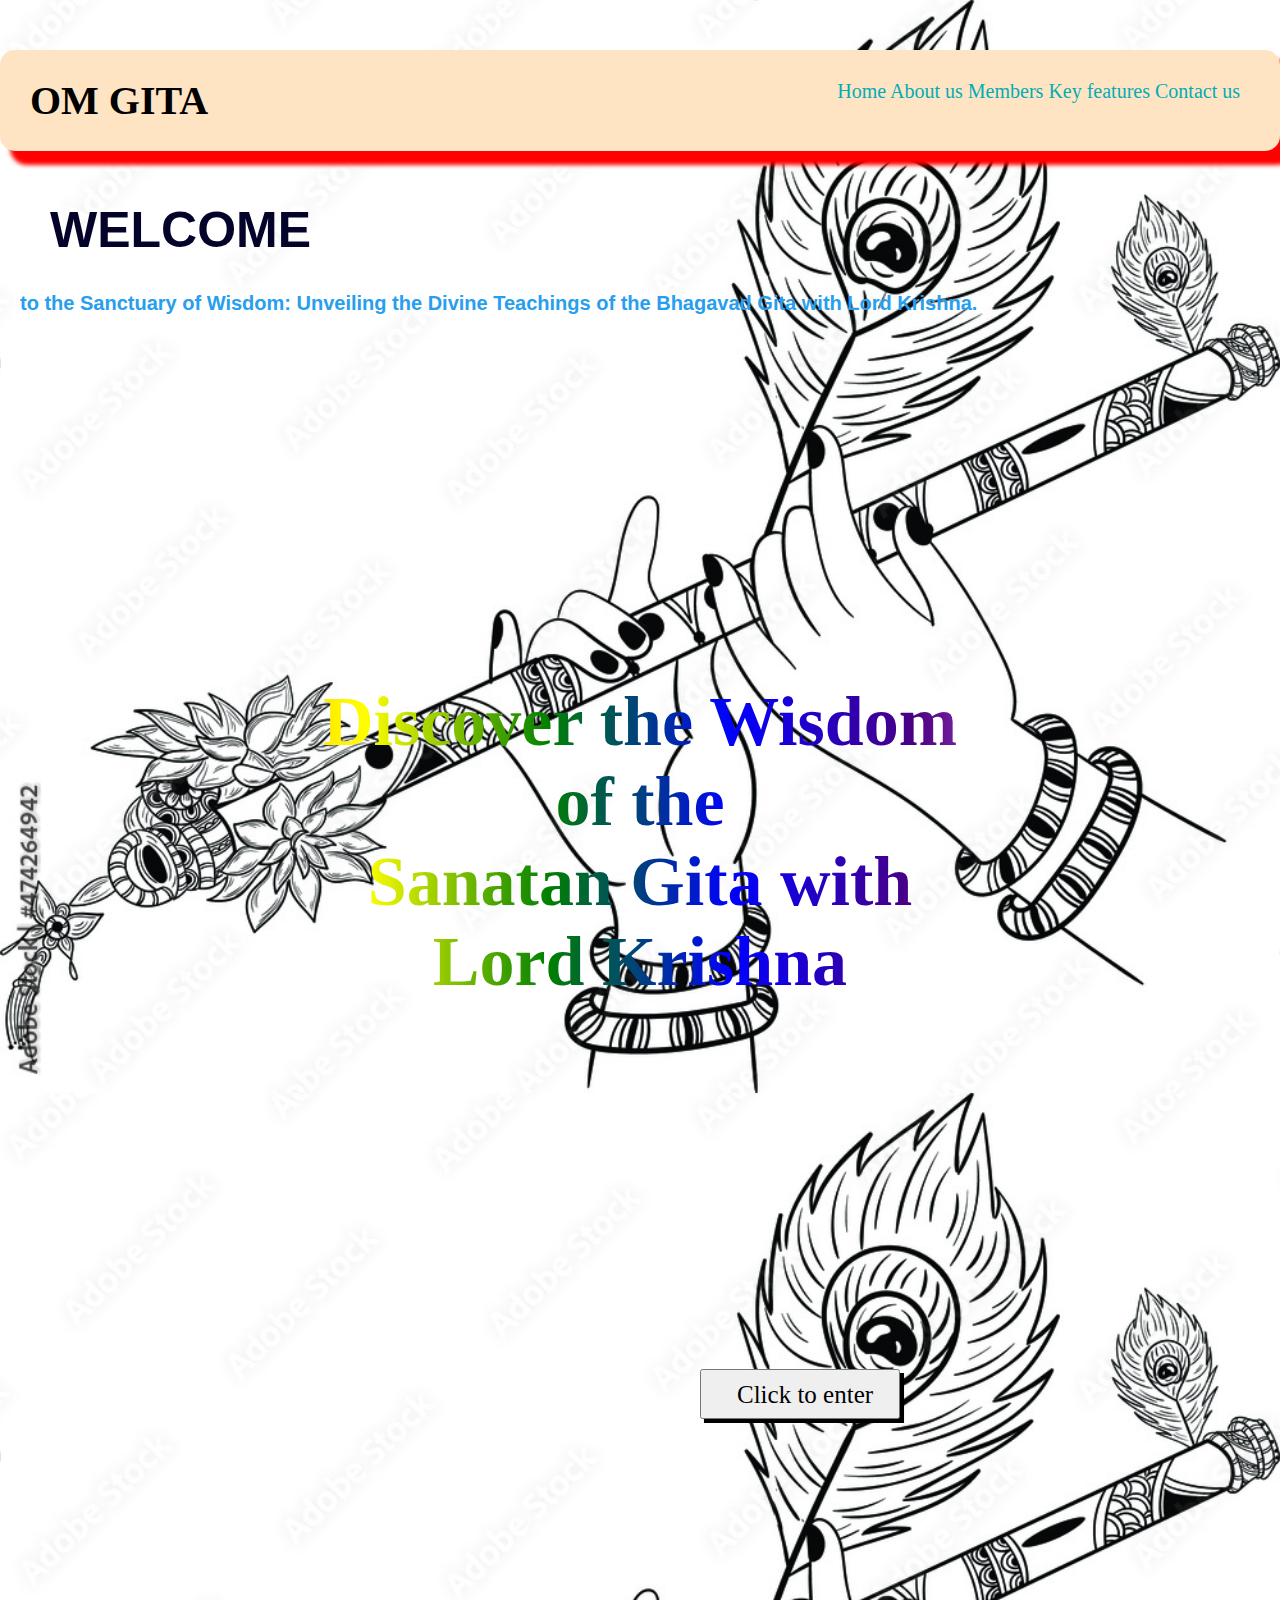
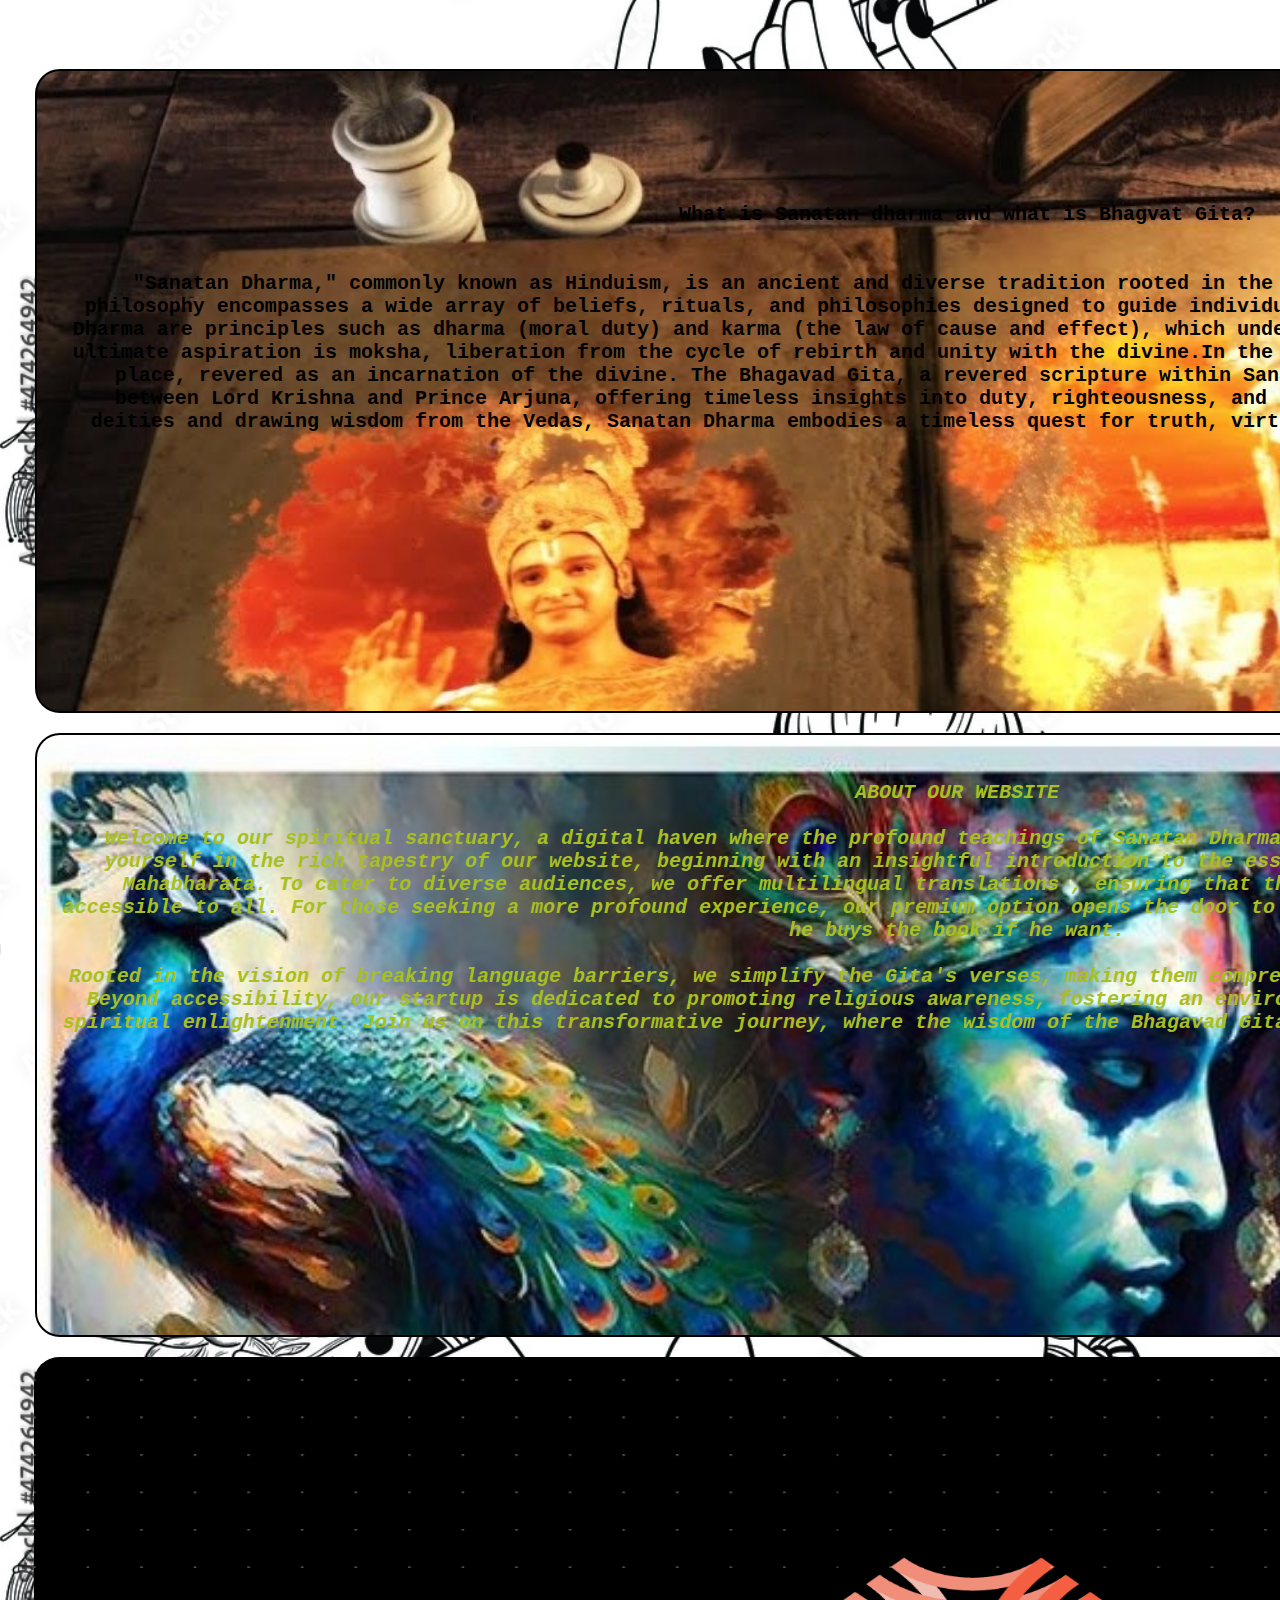
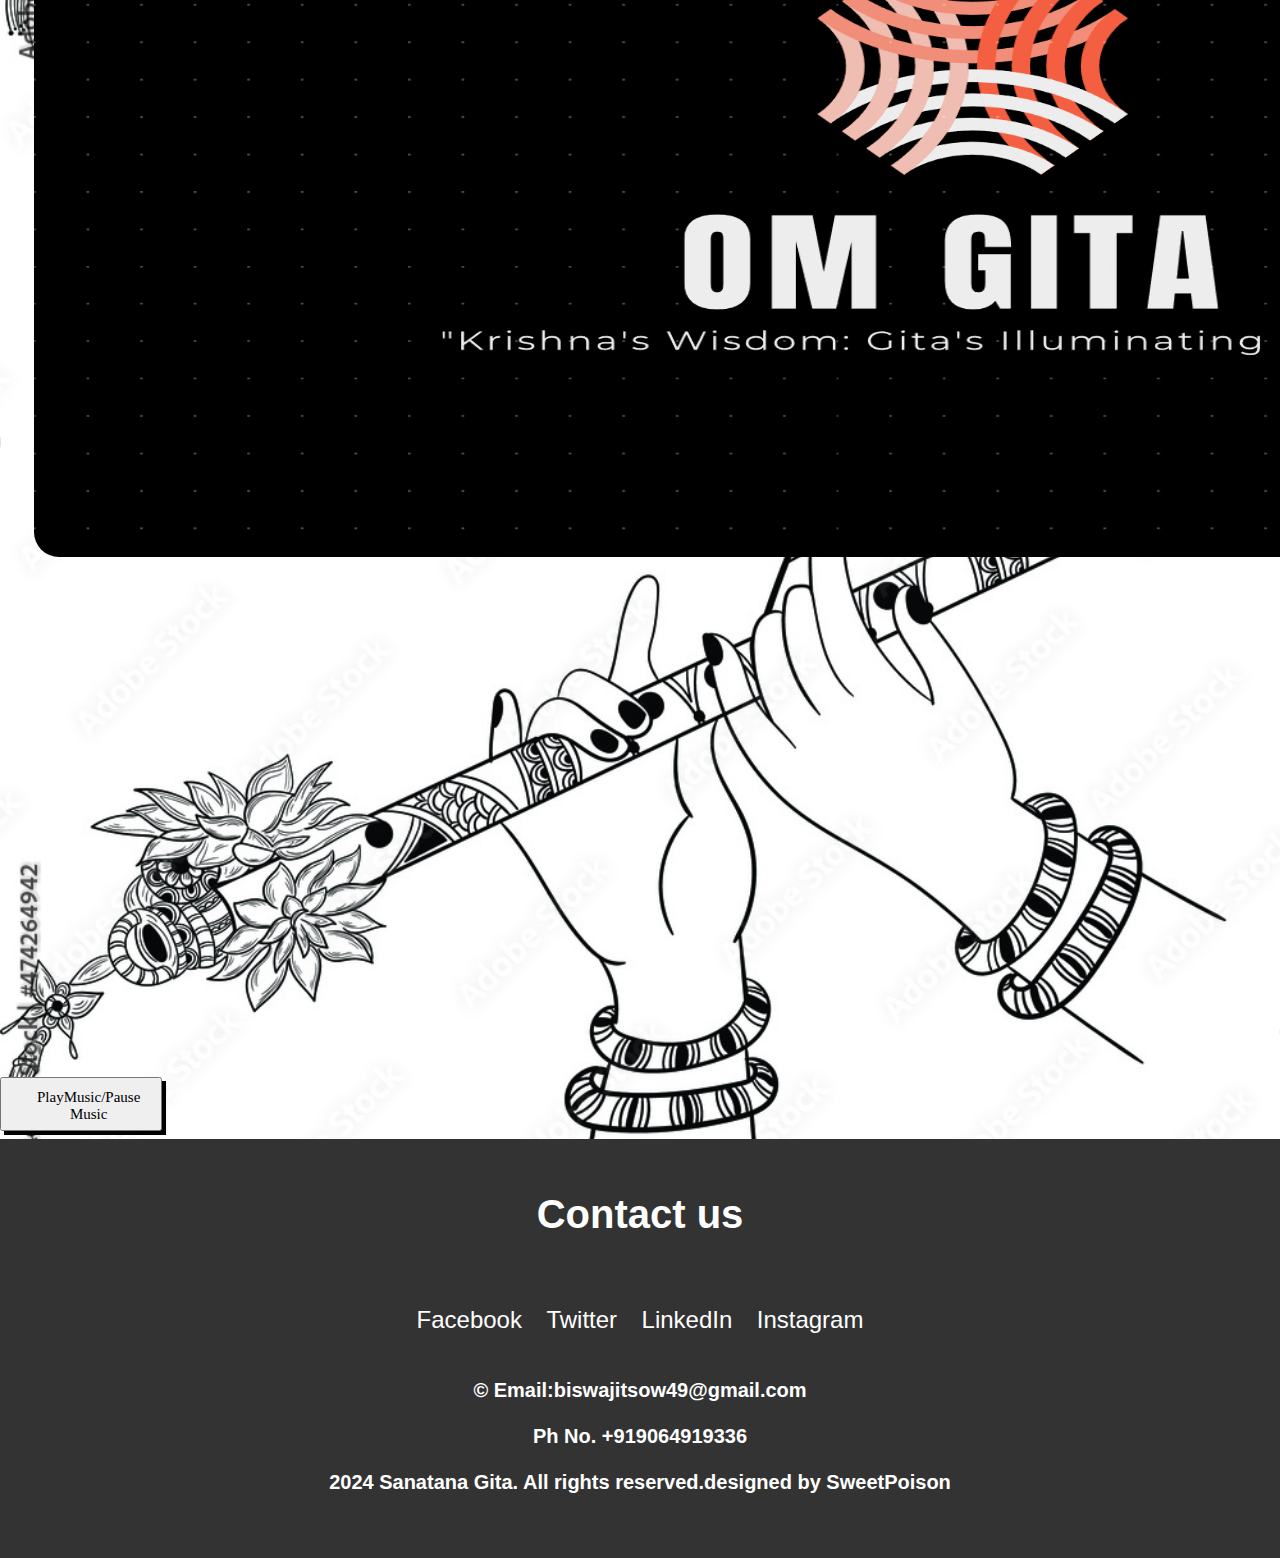
<file: Task1/OM_GITA_LP.html>
<!DOCTYPE html>
<html lang="en">
<head>
    <meta charset="UTF-8">
    <meta name="viewport" content="width=device-width, initial-scale=1.0">
    <title>OM GITA</title>
    <link rel="stylesheet" href="Om_gita.css">
</head>
<body>

    <header>
    <b><h1 style="color:black;"> OM GITA</h1></b>     
    <ul>
        <div>
            <a href="#">Home</a>
            <a href="#">About us</a>
            <a href="#">Members</a>
            <a href="#">Key features</a>
            <a href="#">Contact us</a>
           </div>
    </ul>
    </header>
    <h1 id="W541" >WELCOME</h1>
    <h4><p id="W789"  >
        to the Sanctuary of Wisdom: Unveiling the Divine Teachings of the Bhagavad Gita with Lord Krishna.
         </p></h4>
        <b><h1 id="m123">Discover the Wisdom of the 
            <br>
            Sanatan Gita with Lord Krishna</h1></b>
       
        <button>Click to enter</button>
       <h3><b> <p id="m456">
            <br>
            <br>
            <br>
            <br>
            What is Sanatan dharma and what is Bhagvat Gita?
            <br>
            <br>
            <br>
            
            "Sanatan Dharma," commonly known as Hinduism, is an ancient and diverse tradition rooted in the concept of
            eternal order. This multifaceted philosophy encompasses a wide array of beliefs, rituals, and philosophies 
            designed to guide individuals toward righteous living. Central to Sanatan Dharma are principles such as dharma 
            (moral duty) and karma (the law of cause and effect), which underpin the ethical framework of the tradition.
            The ultimate aspiration is moksha, liberation from the cycle of rebirth and unity with the divine.In the Hindu pantheon,
            Lord Krishna holds a significant place, revered as an incarnation of the divine. The Bhagavad Gita, a revered scripture
            within Sanatan Dharma, captures a profound conversation between Lord Krishna and Prince Arjuna, offering timeless insights
            into duty, righteousness, and spiritual paths. Embracing a rich tapestry of deities and drawing wisdom from the Vedas, Sanatan
            Dharma embodies a timeless quest for truth, virtue, and the realization of one's divine nature.
        </p></b></h3>

      <h2> <b><i> <p id="m753">
            <br>
            <br>
            ABOUT OUR WEBSITE
            <BR>
            <BR>
                Welcome to our spiritual sanctuary, a digital haven where the profound teachings of Sanatan Dharma and the Bhagavad Gita come to life.
                Immerse yourself in the rich tapestry of our website, beginning with an insightful introduction to the essence of Sanatan and the captivating 
                story of Mahabharata. To cater to diverse audiences, we offer multilingual translations , ensuring that the timeless verses of the Bhagavad Gita
                are accessible to all. For those seeking a more profound experience, our premium option opens the door to deeper insights and additional verses.
                and also he buys the book if he want.
                <br>
                <br>

                                                Rooted in the vision of breaking language barriers, we simplify the Gita's verses, making them comprehensible to 
                                                all who wish to explore its wisdom. Beyond accessibility, our startup is dedicated to promoting religious awareness,
                                                fostering an environment where cultural diversity converges with spiritual enlightenment. Join us on this transformative journey,
                                                where the wisdom of the Bhagavad Gita becomes a guiding light for seekers worldwide.
        </p></i></b></h2>

        <img src="OMMMM.png" alt="OMM"/>
        <audio id="myAudio" loop>
            <source src="Krishna Trance - Karthikeya 2.mp3" type="audio/mp3">
            <!-- Fallback for other browsers -->
        </audio>
        
        <button id="f025" onclick="togglePlayPause()">PlayMusic/Pause Music</button>
        
        <script>
            var audio = document.getElementById("myAudio");
        
            function togglePlayPause() {
                if (audio.paused) {
                    audio.play();
                } else {
                    audio.pause();
                }
            }
        </script>
        
   
    <footer>
      <h2 >Contact us</h2>
      <br>
      <br>
      <div class="social-icons">
          <a href="https://www.facebook.com/tukun.f.5" target="_blank">Facebook</a>
          <a href="https://twitter.com/sweetpoison3453" target="_blank">Twitter</a>
          <a href="https://www.linkedin.com/in/biswajit-sow-49baa8289/" target="_blank">LinkedIn</a>
          <a href="https://www.instagram.com/sweet_poison3453?igsh=dzRvNG9tbzFzaDdh" target="_blank">Instagram</a>
          
      </div>
      <br>
      <h4>&copy;
        Email:biswajitsow49@gmail.com
        <br>
        <br>
        Ph No. +919064919336
        <br>
        <br>
        2024 Sanatana Gita. All rights reserved.designed by SweetPoison</h4>
        <br>
  </footer>
      
   
    
</body>
</html>
</file>
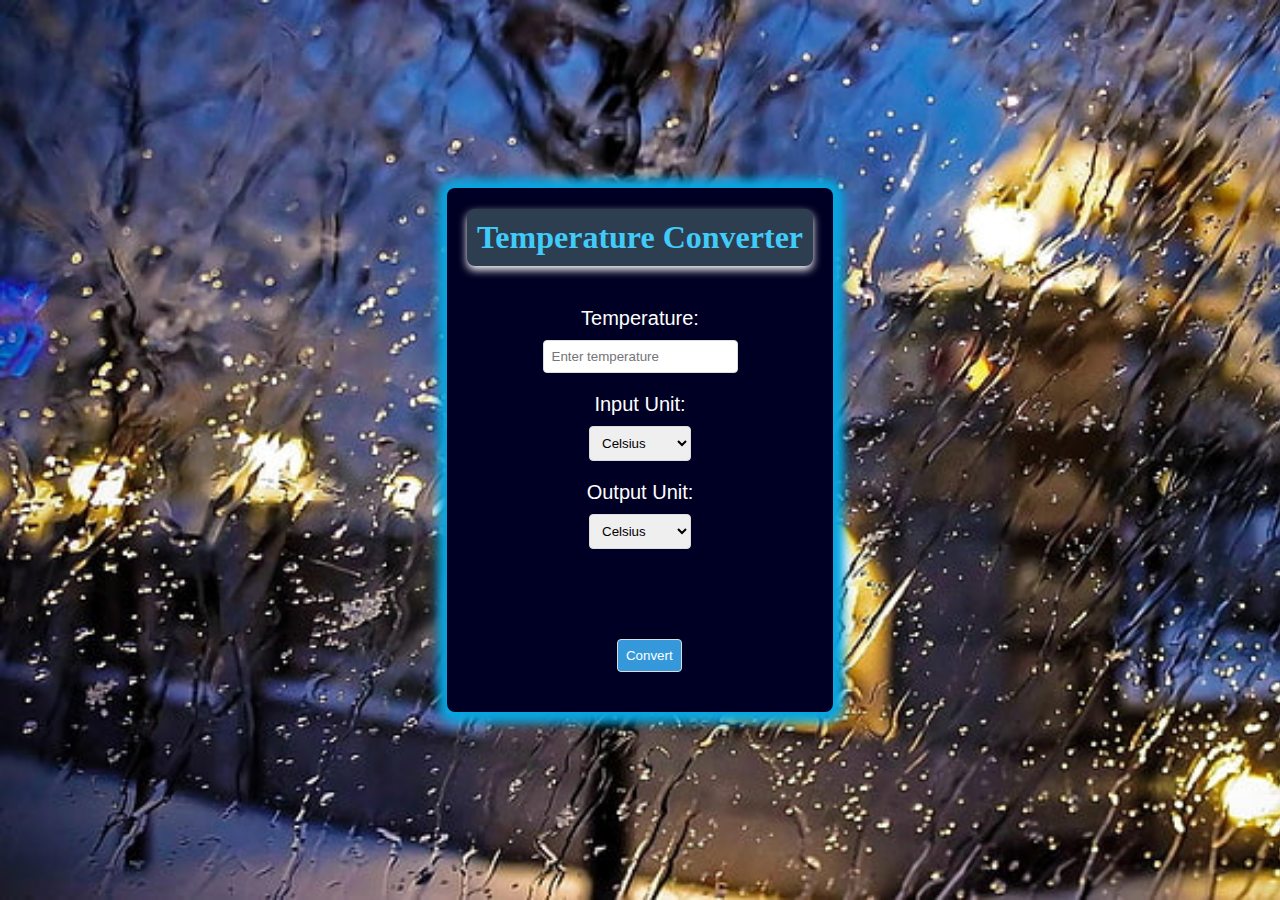
<file: Task3/converter/Temperature_converter.html>
<!DOCTYPE html>
<html lang="en">
<head>
    <meta charset="UTF-8">
    <meta name="viewport" content="width=device-width, initial-scale=1.0">
    <title>Temperature Converter</title>
    <link rel="stylesheet" href="index.css">
</head>
<body>
    <div class="converter-container">
        <h1 class="heading">Temperature Converter</h1>
        <label for="temperature">Temperature:</label>
        <input type="text" id="temperature" placeholder="Enter temperature" required>
        
        <label for="inputUnit">Input Unit:</label>
        <select id="inputUnit">
            <option value="celsius">Celsius</option>
            <option value="fahrenheit">Fahrenheit</option>
            <option value="kelvin">Kelvin</option>
        </select>

        <label for="outputUnit">Output Unit:</label>
        <select id="outputUnit">
            <option value="celsius">Celsius</option>
            <option value="fahrenheit">Fahrenheit</option>
            <option value="kelvin">Kelvin</option>
        </select>
        
        <button onclick="convertTemperature()">Convert</button>
        
        <div id="result"></div>
    </div>

    <script src="index.js"></script>
</body>
</html>
</file>
<file: Task1/Om_gita.css>
body {
    font-family: 'Arial', sans-serif;
    margin: 0;
    padding: 0;
     background: linear-gradient(to right, #ff6b6b, #556270); 
    color: #c22727;
    overflow-x: hidden;
}
img{
    display:flex;
    height:500px;
    width: 1000px;
    animation:fadeIn 5s;
    transform:translate(-1px,-520px);
    border-radius: 25px;
}
header {
    padding: 0.01em 0;
    animation: fadeIn 2s;
    margin: 50px auto;
    border-radius: 15px;
    background-color:bisque;
    max-width: 1850px;
    /* color:#c22727; */
    font-family: cursive;
    font-size: 20px;
    text-align: left;
    box-shadow: 12px 12px 4px 2px red;
    display:flex;
    flex-direction:row;
    justify-content:space-between;
    text-align:center;
    text-indent: 30px;
   
}
header  ul{
        padding: 30px;
        margin-right: 20px;
        display: inline-block;
        margin: 0 10px;
    text-decoration: none;
    }

div:hover {
    color: rgb(16, 58, 114);
    
  }
  
  @media (hover: hover) {
    /* when hover is supported */
    div:hover {
      color: rgb(255, 255, 255);
      
    }
  }
  #W541{
    color:rgb(4, 4, 43);
    font-size: 50px;
    text-indent: 50px;
    color: rgb(4, 4, 43);
    font-size:50px;
  }
  #W789{
    padding-left: 20px;
    color:rgb(39, 158, 238);
    font-size:20px;
   
  }


#m123{
    text-align: center;
    font-size: 80px;
    color:aqua;
    padding: 20rem;
    font-family:arial black;
    font-size:70px;
    background-image: 
    linear-gradient(to right, red,orange,yellow,green,blue,indigo,violet, red); 
    -webkit-background-clip: text;
    -webkit-text-fill-color: transparent;  
    animation: rainbow-animation 35s linear infinite;
}
@keyframes rainbow-animation {
    to {
        background-position: 4500vh;
    }
}
button{
    display:flex;
    height: 50px;
    width: 200px;
    padding-left: 35px;
    padding-top: 10px;
    margin-left: 700px;
    margin-bottom: 10em;
    font-size: 25px;
    font-family:'Times New Roman', Times, serif;
    box-shadow:4px 4px 0.04px 0.04px #000;

    
}
button:hover{
    background-color: #00adb5;
    color:blue;
    box-shadow:4px 4px 0.04px 0.04px rgb(1, 22, 82);
}
button:active{
    background-color: pink;
}
#m456{
    display:flex;
    height:600px;
    width: 1800px;
    font-size: 20px;
    border-radius: 25px;
    font-family:monospace;
    color:black;
    border:2px solid black;
    background-image: url("gita.1.jpg");
    background-size: cover;
    animation:fadeIn 5s;
    padding-left: 30px;
    padding-top: 40px;
    margin-left: 35px;
    text-align: center;
}
#m753{
    
    display:flex;
    height:600px;
    width: 1800px;
    font-size: 20px;
    border-radius: 25px;
    font-family:monospace;
    color:rgb(167, 191, 33);
    border:2px solid black;
    background-image: url("krishna3.1.jpeg");
    background-size:cover;
    animation:fadeIn 5s;
    /* transform:translate(700px,-0.001px) ; */
    padding-left: 20px;
    margin-left:35px;
    text-align: center;
}
img{
    display:flex;
    height:800px;
    width: 1830px;
    border-radius: 25px;
    animation:fadeIn 5s;
    /* transform:translate(-15px,520px); */
    border-radius: 25px;
    margin-top: 540px;
    margin-left:35px
}
#f025{
    font-size:15px;
    display:flex;
    height: 10px;
    width: 100px;
    padding-right: 123px;
    /* padding-top: 10px; */
    padding-bottom: 40px;
    margin-bottom: 0.5em;
    margin-inline-start: 0px;
    
    font-family:'Times New Roman', Times, serif;
    box-shadow:4px 4px 0.04px 0.04px #000;
}
ul {
    list-style: none;
    padding: 0;
}

a {
    color: #00adb5;
    text-decoration: none;
}

a:hover {
    text-decoration: underline;
}


  

@keyframes fadeInUp {
    from { transform: translateY(50px); opacity: 0; }
    to { transform: translateY(0); opacity: 1; }
}
body{
    background-image: url("murli3.jpg");
    
    background-size:contain;
}
#audio {
    display: none;
   
}

  footer {
    background-color: #333;
    padding: 20px;
    text-align: center;
}

.social-icons a {
    display: inline-block;
    margin: 0 10px;
    text-decoration: none;
    color: #fff;
    font-size: 24px;
    transition: color 0.3s;
}

.social-icons a:hover {
    color: #00adb5;
}
h4{
    font-size: 20px;
    color:white;
}
#b789{
    font-size:30px;
}
footer h2{
    color:white;
   
    font-size:40px;

}
</file>
<file: Task3/converter/index.css>
body {
    font-family: 'Roboto', Arial, sans-serif; /* Changed font family */
    background: url('rain3.jpg');
    margin: 0;
    display: flex;
    justify-content: center;
    align-items: center;
    height: 100vh;
    overflow: hidden; /* Prevent rain overflow */
    background-size:cover;
}

.converter-container {
    text-align: center;
    background-color:rgb(0, 0, 36);
    border-radius: 8px;
    box-shadow: 0 0 20px rgba(0, 0, 0, 0.5); /* Added box shadow */
    padding: 20px;
    animation: fadeIn 1s ease-in-out;
    max-width: 400px; /* Limit container width for better visibility */
    margin: 0 auto;
    box-shadow: 1px 1px 10px 10px rgb(8, 166, 224);
}

@keyframes fadeIn {
    from {
        opacity: 0;
        transform: translateY(-20px);
    }
    to {
        opacity: 1;
        transform: translateY(0);
    }
}

.heading {
    color: rgb(65, 203, 249); /* Changed font color to yellow */
    background-color: #2c3e50;
    padding: 10px;
    border-radius: 8px;
    box-shadow: 0 4px 8px white;
    transform: translateY(-20px);
    transition: transform 0.5s ease-in-out;
    animation: dropLetters 0.8s ease-out forwards;
    font-family: 'Pacifico', cursive; /* Changed font family */
}

@keyframes dropLetters {
    0% {
        transform: translateY(-50px);
        opacity: 0;
    }
    100% {
        transform: translateY(0);
        opacity: 1;
    }
}

.heading:hover {
    transform: translateY(0);
}

label {
    display: block;
    margin-top: 10px;
    color: #fff; /* Changed font color to white */
}


input, select, button {
    margin: 10px;
    padding: 8px;
    border: 1px solid #ddd;
    border-radius: 4px;
    transition: border-color 0.3s ease-in-out;
}

input:focus, select:focus {
    border-color: #022943;
}

button {
    background-color:#3498db;
    color: white;
    cursor: pointer;
    transition: background-color 0.3s ease-in-out;
    display:block;
    margin-left: 150px;
    margin-top: 80px;
}

button:hover {
    background-color: rgb(7, 7, 103);
}

#result {
    margin-top: 20px;
    font-weight: bold;
    color: #cfee7c;
}
label{
    color:white;
    font-size: 20px;
    font-family: 'Gill Sans', 'Gill Sans MT', Calibri, 'Trebuchet MS', sans-serif;
}
</file>
